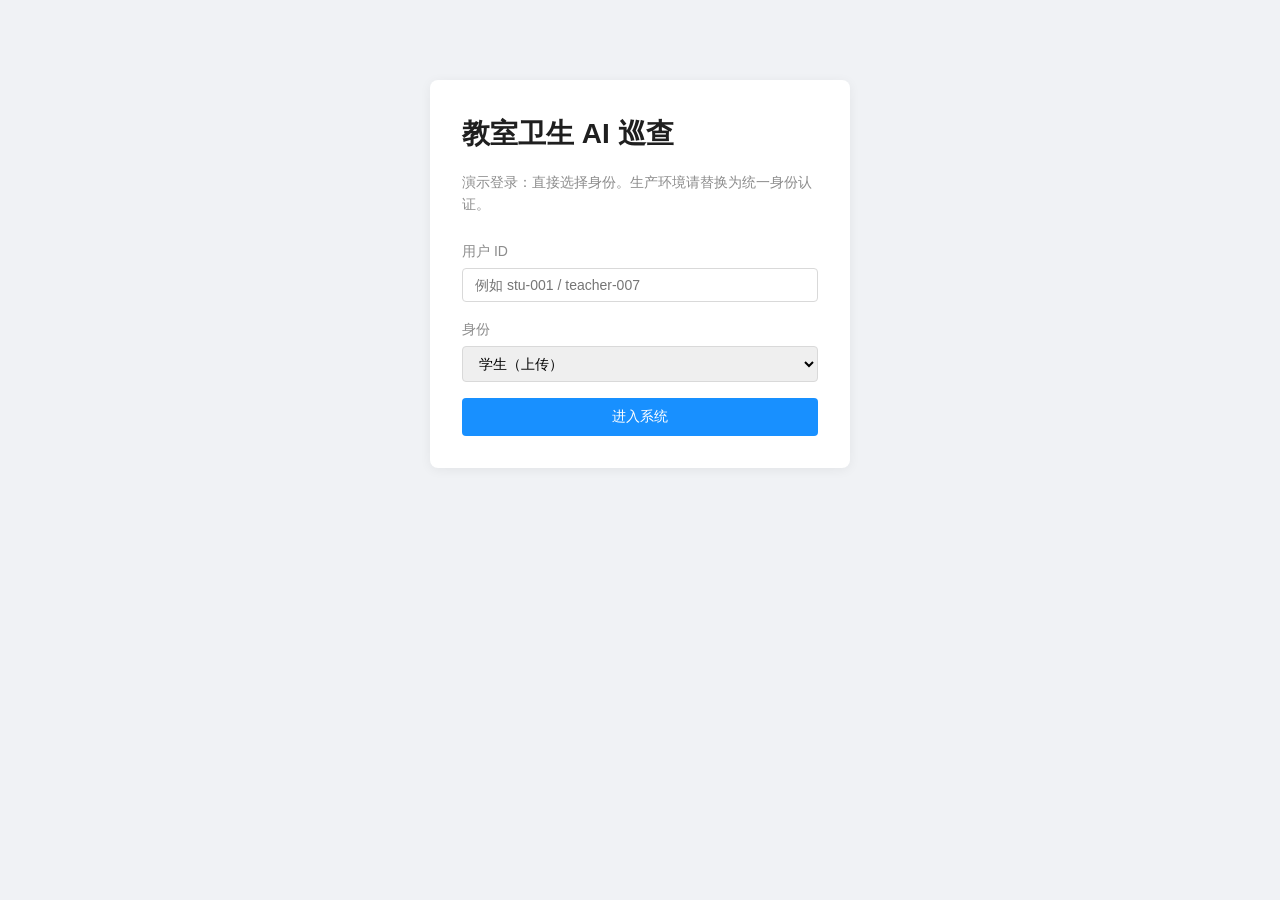
<file: src/main/resources/static/index.html>
<!DOCTYPE html>
<html lang="zh-CN">
<head>
  <meta charset="UTF-8" />
  <meta name="viewport" content="width=device-width, initial-scale=1.0" />
  <title>登录 · 教室卫生 AI 巡查</title>
  <link rel="stylesheet" href="assets/style.css?v=2" />
  <style>
    .login-wrap {
      max-width: 420px;
      margin: 80px auto;
      padding: 32px;
      background: #fff;
      border-radius: 8px;
      box-shadow: 0 2px 12px rgba(0, 0, 0, 0.06);
    }
    .login-wrap h1 { margin: 0 0 8px; }
    .login-wrap .sub { color: var(--c-muted); margin-bottom: 24px; }
  </style>
</head>
<body>
<div class="login-wrap">
  <h1>教室卫生 AI 巡查</h1>
  <p class="sub">演示登录：直接选择身份。生产环境请替换为统一身份认证。</p>

  <div class="form-row">
    <label>用户 ID</label>
    <input type="text" id="user-id" placeholder="例如 stu-001 / teacher-007" />
  </div>
  <div class="form-row">
    <label>身份</label>
    <select id="user-role">
      <option value="STUDENT">学生（上传）</option>
      <option value="TEACHER">老师（复核）</option>
      <option value="ADMIN">管理员（统计）</option>
    </select>
  </div>
  <button class="btn" id="login-btn" style="width:100%;">进入系统</button>
</div>

<script type="module">
  import { setUser, toast } from './assets/app.js';

  document.getElementById('login-btn').onclick = () => {
    const id = document.getElementById('user-id').value.trim();
    const role = document.getElementById('user-role').value;
    if (!id) { toast('请填写用户 ID', 'error'); return; }
    setUser({ id, role });
    // 学生跳上传页，其它先到能看到的第一个页面
    const home = role === 'STUDENT' ? 'upload.html'
               : role === 'TEACHER' ? 'review.html'
               : 'stats.html';
    location.href = home;
  };
</script>
</body>
</html>
</file>
<file: src/main/resources/static/assets/style.css>
:root {
  --c-primary: #1890ff;
  --c-primary-dark: #096dd9;
  --c-primary-light: #e6f4ff;
  --c-warn: #faad14;
  --c-danger: #f5222d;
  --c-bg: #f0f2f5;
  --c-card: #ffffff;
  --c-text: #1f1f1f;
  --c-muted: #8c8c8c;
  --c-border: #d9d9d9;
}

* { box-sizing: border-box; }

body {
  margin: 0;
  font-family: -apple-system, BlinkMacSystemFont, "Helvetica Neue", "PingFang SC",
               "Microsoft YaHei", sans-serif;
  background: var(--c-bg);
  color: var(--c-text);
  font-size: 14px;
  line-height: 1.6;
}

/* 顶部导航 */
.navbar {
  background: var(--c-primary);
  color: #fff;
  padding: 12px 24px;
  display: flex;
  align-items: center;
  gap: 24px;
}
.navbar .brand { font-size: 16px; font-weight: 600; }
.navbar a {
  color: rgba(255, 255, 255, 0.85);
  text-decoration: none;
  padding: 4px 8px;
  border-radius: 4px;
}
.navbar a:hover, .navbar a.active {
  background: rgba(255, 255, 255, 0.15);
  color: #fff;
}
.navbar .spacer { flex: 1; }
.navbar .user { font-size: 13px; opacity: 0.85; }
.navbar button.logout {
  background: rgba(255, 255, 255, 0.15);
  color: #fff;
  border: 0;
  padding: 6px 12px;
  border-radius: 4px;
  cursor: pointer;
}

/* 内容容器 */
.container { max-width: 960px; margin: 24px auto; padding: 0 16px; }
.card {
  background: var(--c-card);
  border-radius: 8px;
  padding: 24px;
  margin-bottom: 16px;
  box-shadow: 0 1px 4px rgba(0, 0, 0, 0.04);
}
.card h2 { margin-top: 0; }
.muted { color: var(--c-muted); font-size: 13px; }

/* 表单 */
.form-row { margin-bottom: 16px; }
.form-row label { display: block; margin-bottom: 6px; color: var(--c-muted); }
input[type="text"], input[type="datetime-local"], select {
  width: 100%;
  padding: 8px 12px;
  border: 1px solid var(--c-border);
  border-radius: 4px;
  font-size: 14px;
}
input[type="file"] { padding: 8px 0; }

button.btn {
  background: var(--c-primary);
  color: #fff;
  border: 0;
  padding: 10px 20px;
  border-radius: 4px;
  cursor: pointer;
  font-size: 14px;
}
button.btn:hover { background: var(--c-primary-dark); }
button.btn:disabled { opacity: 0.5; cursor: not-allowed; }
button.btn:disabled:hover { background: var(--c-primary); }
button.btn.warn { background: var(--c-warn); }
button.btn.danger { background: var(--c-danger); }
button.btn.ghost { background: #f4f4f5; color: var(--c-text); }
button.btn.ghost:hover { background: #e6e6e6; }

/* 表格 */
table { width: 100%; border-collapse: collapse; }
th, td {
  text-align: left;
  padding: 10px 12px;
  border-bottom: 1px solid var(--c-border);
}
th { color: var(--c-muted); font-weight: 600; background: #fafafa; }

/* 状态徽标 */
.badge {
  display: inline-block;
  padding: 2px 8px;
  border-radius: 10px;
  font-size: 12px;
}
.badge.pass { background: var(--c-primary-light); color: var(--c-primary-dark); }
.badge.review { background: #fff7e6; color: var(--c-warn); }
.badge.fail { background: #fff1f0; color: var(--c-danger); }

/* 统计大数字 */
.stat-grid {
  display: grid;
  grid-template-columns: repeat(auto-fit, minmax(180px, 1fr));
  gap: 16px;
}
.stat-card {
  background: var(--c-card);
  border-radius: 8px;
  padding: 20px;
  text-align: center;
  box-shadow: 0 1px 4px rgba(0, 0, 0, 0.04);
}
.stat-card .num { font-size: 28px; font-weight: 600; color: var(--c-primary); }
.stat-card .num.warn { color: var(--c-warn); }
.stat-card .num.danger { color: var(--c-danger); }
.stat-card .label { color: var(--c-muted); font-size: 13px; margin-top: 4px; }

/* 提示条 */
.toast {
  position: fixed;
  top: 20px;
  right: 20px;
  padding: 10px 16px;
  background: #303133;
  color: #fff;
  border-radius: 4px;
  opacity: 0;
  transform: translateY(-8px);
  transition: opacity 0.2s, transform 0.2s;
  z-index: 1000;
}
.toast.show { opacity: 0.95; transform: translateY(0); }
.toast.success { background: var(--c-primary); }
.toast.error { background: var(--c-danger); }

/* 教室选择网格 */
.room-grid {
  display: grid;
  grid-template-columns: repeat(auto-fill, minmax(180px, 1fr));
  gap: 12px;
  margin-top: 12px;
}
.room {
  position: relative;
  background: #fff;
  border: 2px solid var(--c-border);
  border-radius: 8px;
  padding: 16px;
  cursor: pointer;
  transition: border-color 0.15s, box-shadow 0.15s, background 0.15s;
  user-select: none;
}
.room:hover:not(.room-locked):not(.room-self):not(.room-selected) {
  border-color: var(--c-primary);
}
.room .room-id { font-size: 18px; font-weight: 600; }
.room .room-name { color: var(--c-muted); font-size: 13px; margin-top: 4px; }
.room .room-status {
  margin-top: 12px;
  font-size: 12px;
  color: var(--c-muted);
}
/* 已被别人占用：灰色背景，不可点 */
.room.room-locked {
  background: #fafafa;
  border-color: var(--c-border);
  cursor: not-allowed;
}
.room.room-locked .room-id { color: var(--c-muted); }
.room.room-locked .room-status { color: var(--c-danger); }
/* 自己占用：高亮 */
.room.room-self {
  border-color: var(--c-primary);
  background: var(--c-primary-light);
}
.room.room-self .room-status { color: var(--c-primary-dark); font-weight: 600; }
/* 当前选中（也就是自己占用的那间） */
.room.room-selected {
  border-color: var(--c-primary);
  background: var(--c-primary-light);
  box-shadow: 0 0 0 4px rgba(24, 144, 255, 0.15);
}
</file>
